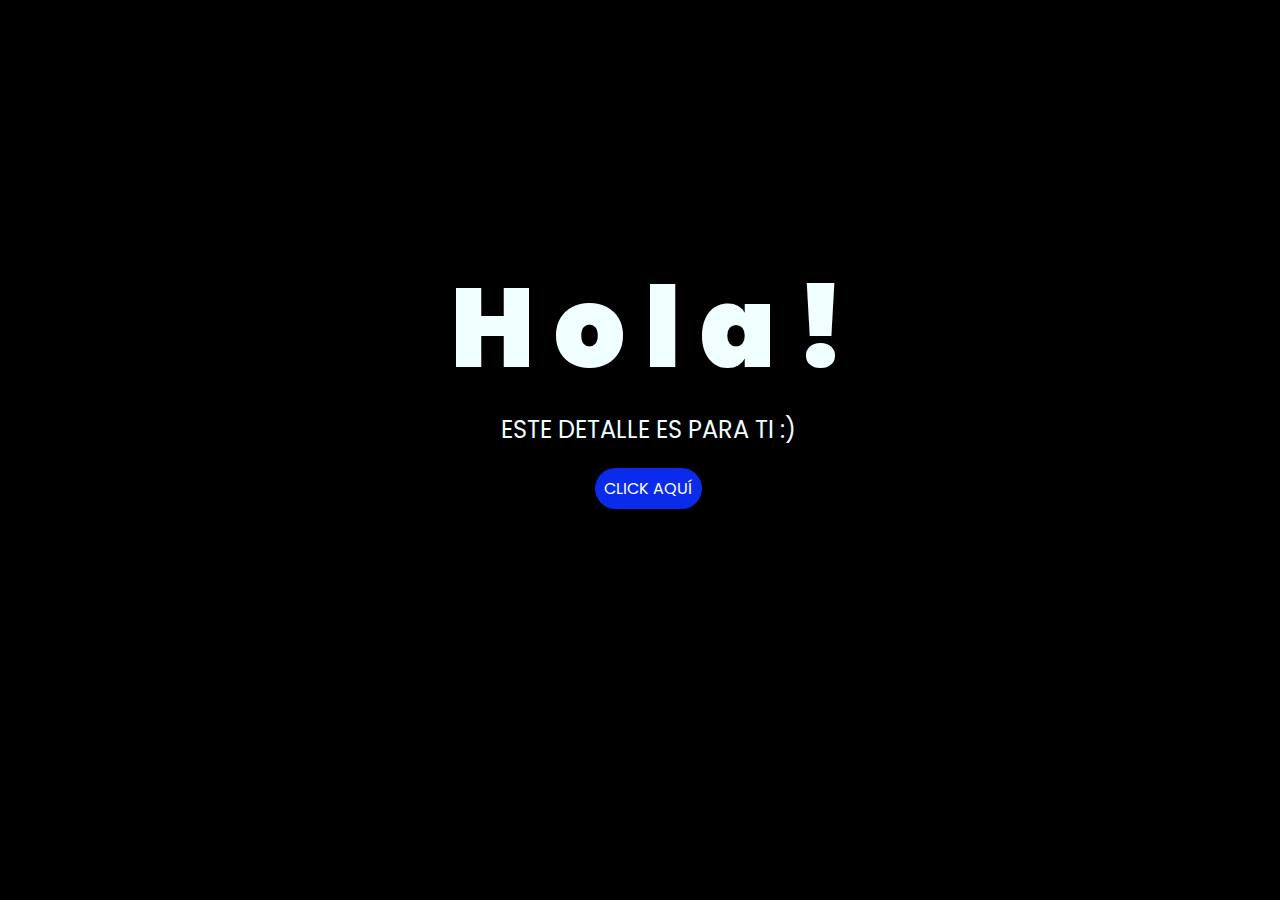
<file: index.html>
<!DOCTYPE html>
<html lang="es">

<head>
    <meta charset="UTF-8">
    <meta http-equiv="X-UA-Compatible" content="IE=edge">
    <meta name="viewport" content="width=device-width, initial-scale=1.0">
    <link rel="stylesheet" href="css/style.css">
    <link rel="icon" href="img/flowers.png" type="image/x-icon">
    <title>Flowers</title>
</head>

<body>
    <div class="greetings">
        <span>H</span>
        <span>o</span>
        <span>l</span>
        <span>a</span>
        <span>!</span>
    </div>
    <div class="description">
        <span>ESTE DETALLE ES PARA TI :)</span>
    </div>
    <div class="button">
        <button class="botones">
            <a href="flower.html" style="color: #fff;">CLICK AQUÍ</a>
        </button>
    </div>

</body>

</html>
</file>
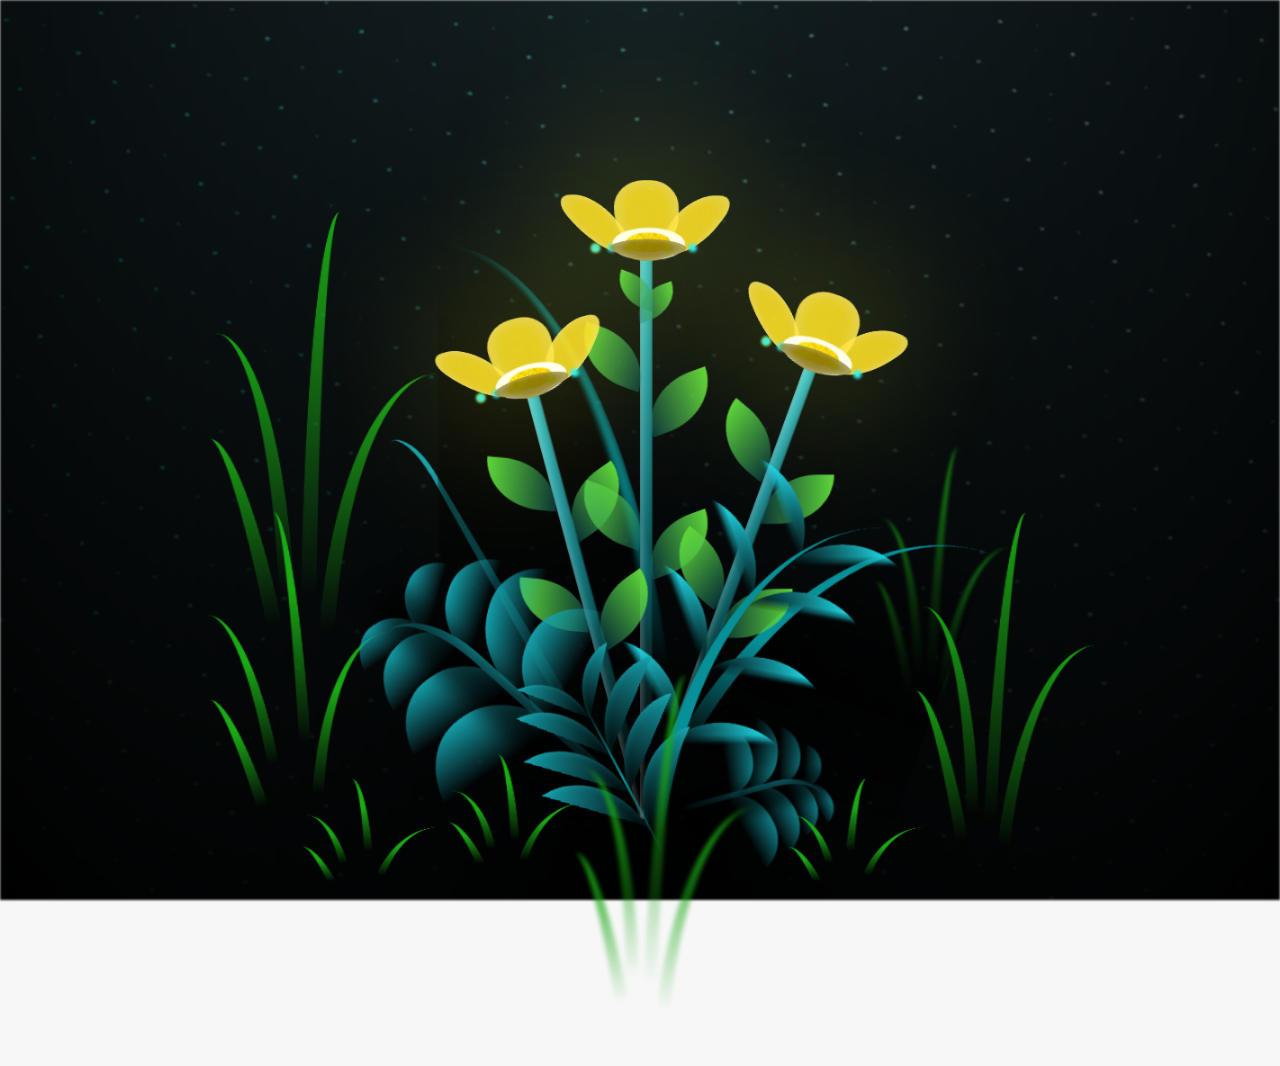
<file: flores-amarillas-tres-main/flower.html>
<!DOCTYPE html>
<html lang="es">
  <head>
    <meta charset="UTF-8" />
    <meta http-equiv="X-UA-Compatible" content="IE=edge" />
    <meta name="viewport" content="width=device-width, initial-scale=1.0" />
    <link rel="stylesheet" href="css/main.css" />
    <link rel="icon" href="img/flowers.png" type="image/x-icon" />
    <title>Flower</title>
  </head>
  <body class="container">
    <audio src="sound/ChristianBasso&HaienQiu-Flowers.mp3" autoplay></audio>
    <div id="lyrics">
     
    </div>
    <h1 class="titulo">Estas flores amarillas son un reflejo de la alegría que traes a mi vida. <br> <br>
      Gracias por iluminar mis días con tu presencia.</h1>
  
    <div class="night"></div>
    <div class="flowers">
      <div class="flower flower--1">
        <div class="flower__leafs flower__leafs--1">
          <div class="flower__leaf flower__leaf--1"></div>
          <div class="flower__leaf flower__leaf--2"></div>
          <div class="flower__leaf flower__leaf--3"></div>
          <div class="flower__leaf flower__leaf--4"></div>
          <div class="flower__white-circle"></div>

          <div class="flower__light flower__light--1"></div>
          <div class="flower__light flower__light--2"></div>
          <div class="flower__light flower__light--3"></div>
          <div class="flower__light flower__light--4"></div>
          <div class="flower__light flower__light--5"></div>
          <div class="flower__light flower__light--6"></div>
          <div class="flower__light flower__light--7"></div>
          <div class="flower__light flower__light--8"></div>
        </div>
        <div class="flower__line">
          <div class="flower__line__leaf flower__line__leaf--1"></div>
          <div class="flower__line__leaf flower__line__leaf--2"></div>
          <div class="flower__line__leaf flower__line__leaf--3"></div>
          <div class="flower__line__leaf flower__line__leaf--4"></div>
          <div class="flower__line__leaf flower__line__leaf--5"></div>
          <div class="flower__line__leaf flower__line__leaf--6"></div>
        </div>
      </div>

      <div class="flower flower--2">
        <div class="flower__leafs flower__leafs--2">
          <div class="flower__leaf flower__leaf--1"></div>
          <div class="flower__leaf flower__leaf--2"></div>
          <div class="flower__leaf flower__leaf--3"></div>
          <div class="flower__leaf flower__leaf--4"></div>
          <div class="flower__white-circle"></div>

          <div class="flower__light flower__light--1"></div>
          <div class="flower__light flower__light--2"></div>
          <div class="flower__light flower__light--3"></div>
          <div class="flower__light flower__light--4"></div>
          <div class="flower__light flower__light--5"></div>
          <div class="flower__light flower__light--6"></div>
          <div class="flower__light flower__light--7"></div>
          <div class="flower__light flower__light--8"></div>
        </div>
        <div class="flower__line">
          <div class="flower__line__leaf flower__line__leaf--1"></div>
          <div class="flower__line__leaf flower__line__leaf--2"></div>
          <div class="flower__line__leaf flower__line__leaf--3"></div>
          <div class="flower__line__leaf flower__line__leaf--4"></div>
        </div>
      </div>

      <div class="flower flower--3">
        <div class="flower__leafs flower__leafs--3">
          <div class="flower__leaf flower__leaf--1"></div>
          <div class="flower__leaf flower__leaf--2"></div>
          <div class="flower__leaf flower__leaf--3"></div>
          <div class="flower__leaf flower__leaf--4"></div>
          <div class="flower__white-circle"></div>

          <div class="flower__light flower__light--1"></div>
          <div class="flower__light flower__light--2"></div>
          <div class="flower__light flower__light--3"></div>
          <div class="flower__light flower__light--4"></div>
          <div class="flower__light flower__light--5"></div>
          <div class="flower__light flower__light--6"></div>
          <div class="flower__light flower__light--7"></div>
          <div class="flower__light flower__light--8"></div>
        </div>
        <div class="flower__line">
          <div class="flower__line__leaf flower__line__leaf--1"></div>
          <div class="flower__line__leaf flower__line__leaf--2"></div>
          <div class="flower__line__leaf flower__line__leaf--3"></div>
          <div class="flower__line__leaf flower__line__leaf--4"></div>
        </div>
      </div>

      <div class="grow-ans" style="--d: 1.2s">
        <div class="flower__g-long">
          <div class="flower__g-long__top"></div>
          <div class="flower__g-long__bottom"></div>
        </div>
      </div>

      <div class="growing-grass">
        <div class="flower__grass flower__grass--1">
          <div class="flower__grass--top"></div>
          <div class="flower__grass--bottom"></div>
          <div class="flower__grass__leaf flower__grass__leaf--1"></div>
          <div class="flower__grass__leaf flower__grass__leaf--2"></div>
          <div class="flower__grass__leaf flower__grass__leaf--3"></div>
          <div class="flower__grass__leaf flower__grass__leaf--4"></div>
          <div class="flower__grass__leaf flower__grass__leaf--5"></div>
          <div class="flower__grass__leaf flower__grass__leaf--6"></div>
          <div class="flower__grass__leaf flower__grass__leaf--7"></div>
          <div class="flower__grass__leaf flower__grass__leaf--8"></div>
          <div class="flower__grass__overlay"></div>
        </div>
      </div>

      <div class="growing-grass">
        <div class="flower__grass flower__grass--2">
          <div class="flower__grass--top"></div>
          <div class="flower__grass--bottom"></div>
          <div class="flower__grass__leaf flower__grass__leaf--1"></div>
          <div class="flower__grass__leaf flower__grass__leaf--2"></div>
          <div class="flower__grass__leaf flower__grass__leaf--3"></div>
          <div class="flower__grass__leaf flower__grass__leaf--4"></div>
          <div class="flower__grass__leaf flower__grass__leaf--5"></div>
          <div class="flower__grass__leaf flower__grass__leaf--6"></div>
          <div class="flower__grass__leaf flower__grass__leaf--7"></div>
          <div class="flower__grass__leaf flower__grass__leaf--8"></div>
          <div class="flower__grass__overlay"></div>
        </div>
      </div>

      <div class="grow-ans" style="--d: 2.4s">
        <div class="flower__g-right flower__g-right--1">
          <div class="leaf"></div>
        </div>
      </div>

      <div class="grow-ans" style="--d: 2.8s">
        <div class="flower__g-right flower__g-right--2">
          <div class="leaf"></div>
        </div>
      </div>

      <div class="grow-ans" style="--d: 2.8s">
        <div class="flower__g-front">
          <div
            class="flower__g-front__leaf-wrapper flower__g-front__leaf-wrapper--1"
          >
            <div class="flower__g-front__leaf"></div>
          </div>
          <div
            class="flower__g-front__leaf-wrapper flower__g-front__leaf-wrapper--2"
          >
            <div class="flower__g-front__leaf"></div>
          </div>
          <div
            class="flower__g-front__leaf-wrapper flower__g-front__leaf-wrapper--3"
          >
            <div class="flower__g-front__leaf"></div>
          </div>
          <div
            class="flower__g-front__leaf-wrapper flower__g-front__leaf-wrapper--4"
          >
            <div class="flower__g-front__leaf"></div>
          </div>
          <div
            class="flower__g-front__leaf-wrapper flower__g-front__leaf-wrapper--5"
          >
            <div class="flower__g-front__leaf"></div>
          </div>
          <div
            class="flower__g-front__leaf-wrapper flower__g-front__leaf-wrapper--6"
          >
            <div class="flower__g-front__leaf"></div>
          </div>
          <div
            class="flower__g-front__leaf-wrapper flower__g-front__leaf-wrapper--7"
          >
            <div class="flower__g-front__leaf"></div>
          </div>
          <div
            class="flower__g-front__leaf-wrapper flower__g-front__leaf-wrapper--8"
          >
            <div class="flower__g-front__leaf"></div>
          </div>
          <div class="flower__g-front__line"></div>
        </div>
      </div>

      <div class="grow-ans" style="--d: 3.2s">
        <div class="flower__g-fr">
          <div class="leaf"></div>
          <div class="flower__g-fr__leaf flower__g-fr__leaf--1"></div>
          <div class="flower__g-fr__leaf flower__g-fr__leaf--2"></div>
          <div class="flower__g-fr__leaf flower__g-fr__leaf--3"></div>
          <div class="flower__g-fr__leaf flower__g-fr__leaf--4"></div>
          <div class="flower__g-fr__leaf flower__g-fr__leaf--5"></div>
          <div class="flower__g-fr__leaf flower__g-fr__leaf--6"></div>
          <div class="flower__g-fr__leaf flower__g-fr__leaf--7"></div>
          <div class="flower__g-fr__leaf flower__g-fr__leaf--8"></div>
        </div>
      </div>

      <div class="long-g long-g--0">
        <div class="grow-ans" style="--d: 3s">
          <div class="leaf leaf--0"></div>
        </div>
        <div class="grow-ans" style="--d: 2.2s">
          <div class="leaf leaf--1"></div>
        </div>
        <div class="grow-ans" style="--d: 3.4s">
          <div class="leaf leaf--2"></div>
        </div>
        <div class="grow-ans" style="--d: 3.6s">
          <div class="leaf leaf--3"></div>
        </div>
      </div>

      <div class="long-g long-g--1">
        <div class="grow-ans" style="--d: 3.6s">
          <div class="leaf leaf--0"></div>
        </div>
        <div class="grow-ans" style="--d: 3.8s">
          <div class="leaf leaf--1"></div>
        </div>
        <div class="grow-ans" style="--d: 4s">
          <div class="leaf leaf--2"></div>
        </div>
        <div class="grow-ans" style="--d: 4.2s">
          <div class="leaf leaf--3"></div>
        </div>
      </div>

      <div class="long-g long-g--2">
        <div class="grow-ans" style="--d: 4s">
          <div class="leaf leaf--0"></div>
        </div>
        <div class="grow-ans" style="--d: 4.2s">
          <div class="leaf leaf--1"></div>
        </div>
        <div class="grow-ans" style="--d: 4.4s">
          <div class="leaf leaf--2"></div>
        </div>
        <div class="grow-ans" style="--d: 4.6s">
          <div class="leaf leaf--3"></div>
        </div>
      </div>

      <div class="long-g long-g--3">
        <div class="grow-ans" style="--d: 4s">
          <div class="leaf leaf--0"></div>
        </div>
        <div class="grow-ans" style="--d: 4.2s">
          <div class="leaf leaf--1"></div>
        </div>
        <div class="grow-ans" style="--d: 3s">
          <div class="leaf leaf--2"></div>
        </div>
        <div class="grow-ans" style="--d: 3.6s">
          <div class="leaf leaf--3"></div>
        </div>
      </div>

      <div class="long-g long-g--4">
        <div class="grow-ans" style="--d: 4s">
          <div class="leaf leaf--0"></div>
        </div>
        <div class="grow-ans" style="--d: 4.2s">
          <div class="leaf leaf--1"></div>
        </div>
        <div class="grow-ans" style="--d: 3s">
          <div class="leaf leaf--2"></div>
        </div>
        <div class="grow-ans" style="--d: 3.6s">
          <div class="leaf leaf--3"></div>
        </div>
      </div>

      <div class="long-g long-g--5">
        <div class="grow-ans" style="--d: 4s">
          <div class="leaf leaf--0"></div>
        </div>
        <div class="grow-ans" style="--d: 4.2s">
          <div class="leaf leaf--1"></div>
        </div>
        <div class="grow-ans" style="--d: 3s">
          <div class="leaf leaf--2"></div>
        </div>
        <div class="grow-ans" style="--d: 3.6s">
          <div class="leaf leaf--3"></div>
        </div>
      </div>

      <div class="long-g long-g--6">
        <div class="grow-ans" style="--d: 4.2s">
          <div class="leaf leaf--0"></div>
        </div>
        <div class="grow-ans" style="--d: 4.4s">
          <div class="leaf leaf--1"></div>
        </div>
        <div class="grow-ans" style="--d: 4.6s">
          <div class="leaf leaf--2"></div>
        </div>
        <div class="grow-ans" style="--d: 4.8s">
          <div class="leaf leaf--3"></div>
        </div>
      </div>

      <div class="long-g long-g--7">
        <div class="grow-ans" style="--d: 3s">
          <div class="leaf leaf--0"></div>
        </div>
        <div class="grow-ans" style="--d: 3.2s">
          <div class="leaf leaf--1"></div>
        </div>
        <div class="grow-ans" style="--d: 3.5s">
          <div class="leaf leaf--2"></div>
        </div>
        <div class="grow-ans" style="--d: 3.6s">
          <div class="leaf leaf--3"></div>
        </div>
      </div>
    </div>
    <script src="anim.js"></script>
    <script src="main.js"></script>
  </body>
</html>
</file>
<file: css/style.css>
@import url('https://fonts.googleapis.com/css2?family=Poppins:ital,wght@0,500;1,900&display=swap');
*{
    font-family: 'Poppins',cursive;
}
body{
    color: azure;
    width: 100%;
    height: 82vh;
    display: flex;
    flex-direction: column;
    align-items: center;
    justify-content: center;
    background-color: black;
    /* padding-top: -30; */
}

.botones{
    padding: 9px;
    border-radius: 80px;
    background-color: transparent;
    border: none;
}

.botones a{
    background-color: #0a2be9;
    padding: 9px;
    border-radius: 80px;
    -webkit-border-radius: 80px;
    -moz-border-radius: 80px;
    -ms-border-radius: 80px;
    -o-border-radius: 80px;

}

.botones a:focus{
    background-color: rgb(50, 194, 194);
}

.greetings{
    font-size: 7rem;
    font-weight: 900;
}
.greetings > span{
    animation: glow 2.5s ease-in-out infinite;
}
@keyframes glow{
    0%, 100%{
        color: #fff;
        text-shadow: 0 0 12px #39c6d6, 0 0 50px #39c6d6, 0 0 100px #39c6d6;
    }
    10%, 90%{
        color: #111;
        text-shadow: none;
    }
}
.greetings > span:nth-child(2){
    animation-delay: .2s ;
}
.greetings > span:nth-child(3){
    animation-delay: .4s ;
}
.greetings > span:nth-child(4){
    animation-delay: .6s;
}
.greetings > span:nth-child(5){
    animation-delay: .8s;
}
.greetings > span:nth-child(6){
    animation-delay: 1s;
}

.description{
    font-size: 1.5rem;
    margin-bottom: 20px;
}

.button a{
    text-decoration: none;
    font-size: 1rem;
    color: #111;
}

@media screen and (max-width:574px){
    .greetings{
        display: block;
        font-size: 4rem;
        font-weight: 800;
        text-align: center;
    }
    .description{
        font-size: 2rem;
    }
    
    .button a{
        font-size: 1rem;
    }
}
</file>
<file: flores-amarillas-tres-main/css/main.css>
*,
*::after,
*::before {
  padding: 0;
  margin: 0;
  box-sizing: border-box;
}

:root {
  --dark-color: #000;
}

body {
  display: flex;
  align-items: flex-end;
  justify-content: center;
  min-height: 100vh;
  background-color: var(--dark-color);
  overflow: hidden;
  perspective: 1000px;
}

#lyrics {
  font-size: 28px;
  font-family: "Franklin Gothic Medium", "Arial Narrow", Arial, sans-serif;
  color: white;
  position: absolute;
  margin-bottom: 20%;
  z-index: 1;
  font-weight: bold;
  letter-spacing: 4px;
}
@media only screen and (max-width: 600px) {
  /* Estilos específicos para dispositivos con un ancho máximo de 600px */
  #lyrics {
      font-size: 14px; /* Reduce el tamaño del texto para dispositivos más pequeños */
      margin-bottom: 530px;
      letter-spacing: 3px;
  }

}
.titulo {
  margin-bottom: 180px;
  font-family: "Arial Narrow", Arial, sans-serif;
  color: yellow;
  position: absolute;
  font-weight: bold;
  letter-spacing: 10px;
  opacity: 0;
  animation: fadeIn 3s ease-in-out forwards;
  text-align: center;
}
@keyframes fadeIn {
  from {
    opacity: 0;
  }
  to {
    opacity: 1;
  }
}

.night {
  z-index: -1;
  position: absolute;
  left: 50%;
  top: 0;
  transform: translateX(-50%);
  width: 100%;
  height: 100%;
  filter: blur(0.1vmin);
  background-image: radial-gradient(
      ellipse at top,
      transparent 0%,
      var(--dark-color)
    ),
    radial-gradient(
      ellipse at bottom,
      var(--dark-color),
      rgba(145, 233, 255, 0.2)
    ),
    repeating-linear-gradient(
      220deg,
      rgb(0, 0, 0) 0px,
      rgb(0, 0, 0) 19px,
      transparent 19px,
      transparent 22px
    ),
    repeating-linear-gradient(
      189deg,
      rgb(0, 0, 0) 0px,
      rgb(0, 0, 0) 19px,
      transparent 19px,
      transparent 22px
    ),
    repeating-linear-gradient(
      148deg,
      rgb(0, 0, 0) 0px,
      rgb(0, 0, 0) 19px,
      transparent 19px,
      transparent 22px
    ),
    linear-gradient(90deg, rgb(0, 255, 250), rgb(240, 240, 240));
}

.flowers {
  position: relative;
  transform: scale(0.9);
  /*margin-bottom: 100px;
  */
}

@media only screen and (max-width: 600px) {
  /* Estilos específicos para dispositivos con un ancho máximo de 600px */
.flowers {
      font-size: 14px;
      margin-bottom: 35%;
      letter-spacing: 3px;
      transform: scale(1.0);
}

}

.flower {
  position: absolute;
  bottom: 10vmin;
  transform-origin: bottom center;
  z-index: 10;
  --fl-speed: 0.8s;
}
.flower--1 {
  -webkit-animation: moving-flower-1 4s linear infinite;
  animation: moving-flower-1 4s linear infinite;
}
.flower--1 .flower__line {
  height: 70vmin;
  -webkit-animation-delay: 0.3s;
  animation-delay: 0.3s;
}
.flower--1 .flower__line__leaf--1 {
  -webkit-animation: blooming-leaf-right var(--fl-speed) 1.6s backwards;
  animation: blooming-leaf-right var(--fl-speed) 1.6s backwards;
}
.flower--1 .flower__line__leaf--2 {
  -webkit-animation: blooming-leaf-right var(--fl-speed) 1.4s backwards;
  animation: blooming-leaf-right var(--fl-speed) 1.4s backwards;
}
.flower--1 .flower__line__leaf--3 {
  -webkit-animation: blooming-leaf-left var(--fl-speed) 1.2s backwards;
  animation: blooming-leaf-left var(--fl-speed) 1.2s backwards;
}
.flower--1 .flower__line__leaf--4 {
  -webkit-animation: blooming-leaf-left var(--fl-speed) 1s backwards;
  animation: blooming-leaf-left var(--fl-speed) 1s backwards;
}
.flower--1 .flower__line__leaf--5 {
  -webkit-animation: blooming-leaf-right var(--fl-speed) 1.8s backwards;
  animation: blooming-leaf-right var(--fl-speed) 1.8s backwards;
}
.flower--1 .flower__line__leaf--6 {
  -webkit-animation: blooming-leaf-left var(--fl-speed) 2s backwards;
  animation: blooming-leaf-left var(--fl-speed) 2s backwards;
}
.flower--2 {
  left: 50%;
  transform: rotate(20deg);
  -webkit-animation: moving-flower-2 4s linear infinite;
  animation: moving-flower-2 4s linear infinite;
}
.flower--2 .flower__line {
  height: 60vmin;
  -webkit-animation-delay: 0.6s;
  animation-delay: 0.6s;
}
.flower--2 .flower__line__leaf--1 {
  -webkit-animation: blooming-leaf-right var(--fl-speed) 1.9s backwards;
  animation: blooming-leaf-right var(--fl-speed) 1.9s backwards;
}
.flower--2 .flower__line__leaf--2 {
  -webkit-animation: blooming-leaf-right var(--fl-speed) 1.7s backwards;
  animation: blooming-leaf-right var(--fl-speed) 1.7s backwards;
}
.flower--2 .flower__line__leaf--3 {
  -webkit-animation: blooming-leaf-left var(--fl-speed) 1.5s backwards;
  animation: blooming-leaf-left var(--fl-speed) 1.5s backwards;
}
.flower--2 .flower__line__leaf--4 {
  -webkit-animation: blooming-leaf-left var(--fl-speed) 1.3s backwards;
  animation: blooming-leaf-left var(--fl-speed) 1.3s backwards;
}
.flower--3 {
  left: 50%;
  transform: rotate(-15deg);
  -webkit-animation: moving-flower-3 4s linear infinite;
  animation: moving-flower-3 4s linear infinite;
}
.flower--3 .flower__line {
  -webkit-animation-delay: 0.9s;
  animation-delay: 0.9s;
}
.flower--3 .flower__line__leaf--1 {
  -webkit-animation: blooming-leaf-right var(--fl-speed) 2.5s backwards;
  animation: blooming-leaf-right var(--fl-speed) 2.5s backwards;
}
.flower--3 .flower__line__leaf--2 {
  -webkit-animation: blooming-leaf-right var(--fl-speed) 2.3s backwards;
  animation: blooming-leaf-right var(--fl-speed) 2.3s backwards;
}
.flower--3 .flower__line__leaf--3 {
  -webkit-animation: blooming-leaf-left var(--fl-speed) 2.1s backwards;
  animation: blooming-leaf-left var(--fl-speed) 2.1s backwards;
}
.flower--3 .flower__line__leaf--4 {
  -webkit-animation: blooming-leaf-left var(--fl-speed) 1.9s backwards;
  animation: blooming-leaf-left var(--fl-speed) 1.9s backwards;
}
.flower__leafs {
  position: relative;
  -webkit-animation: blooming-flower 2s backwards;
  animation: blooming-flower 2s backwards;
}
.flower__leafs--1 {
  -webkit-animation-delay: 1.1s;
  animation-delay: 1.1s;
}
.flower__leafs--2 {
  -webkit-animation-delay: 1.4s;
  animation-delay: 1.4s;
}
.flower__leafs--3 {
  -webkit-animation-delay: 1.7s;
  animation-delay: 1.7s;
}
.flower__leafs::after {
  content: "";
  position: absolute;
  left: 0;
  top: 0;
  transform: translate(-50%, -100%);
  width: 8vmin;
  height: 8vmin;
  background-color: #f9fd25;
  /* background-color: #fd2525; */
  filter: blur(10vmin);
}
.flower__leaf {
  position: absolute;
  bottom: 0;
  left: 50%;
  width: 8vmin;
  height: 11vmin;
  border-radius: 51% 49% 47% 53%/44% 45% 55% 69%;
  background-color: #253bfd;
  background-color: #fddd25;
  transform-origin: bottom center;
  opacity: 0.9;
  box-shadow: inset 0 0 2vmin rgba(255, 255, 255, 0.5);
}
.flower__leaf--1 {
  transform: translate(-10%, 1%) rotateY(40deg) rotateX(-50deg);
}
.flower__leaf--2 {
  transform: translate(-50%, -4%) rotateX(40deg);
}
.flower__leaf--3 {
  transform: translate(-90%, 0%) rotateY(45deg) rotateX(50deg);
}
.flower__leaf--4 {
  width: 8vmin;
  height: 8vmin;
  transform-origin: bottom left;
  border-radius: 4vmin 10vmin 4vmin 4vmin;
  transform: translate(0%, 18%) rotateX(70deg) rotate(-43deg);
  background-color: #7c6901;
  z-index: 1;
  opacity: 0.8;
}
.flower__white-circle {
  position: absolute;
  left: -3.5vmin;
  top: -3vmin;
  width: 9vmin;
  height: 4vmin;
  border-radius: 50%;
  background-color: #fff;
}
.flower__white-circle::after {
  content: "";
  position: absolute;
  left: 50%;
  top: 45%;
  transform: translate(-50%, -50%);
  width: 60%;
  height: 60%;
  border-radius: inherit;
  background-image: repeating-linear-gradient(
      135deg,
      rgba(0, 0, 0, 0.03) 0px,
      rgba(0, 0, 0, 0.03) 1px,
      transparent 1px,
      transparent 12px
    ),
    repeating-linear-gradient(
      45deg,
      rgba(0, 0, 0, 0.03) 0px,
      rgba(0, 0, 0, 0.03) 1px,
      transparent 1px,
      transparent 12px
    ),
    repeating-linear-gradient(
      67.5deg,
      rgba(0, 0, 0, 0.03) 0px,
      rgba(0, 0, 0, 0.03) 1px,
      transparent 1px,
      transparent 12px
    ),
    repeating-linear-gradient(
      135deg,
      rgba(0, 0, 0, 0.03) 0px,
      rgba(0, 0, 0, 0.03) 1px,
      transparent 1px,
      transparent 12px
    ),
    repeating-linear-gradient(
      45deg,
      rgba(0, 0, 0, 0.03) 0px,
      rgba(0, 0, 0, 0.03) 1px,
      transparent 1px,
      transparent 12px
    ),
    repeating-linear-gradient(
      112.5deg,
      rgba(0, 0, 0, 0.03) 0px,
      rgba(0, 0, 0, 0.03) 1px,
      transparent 1px,
      transparent 12px
    ),
    repeating-linear-gradient(
      112.5deg,
      rgba(0, 0, 0, 0.03) 0px,
      rgba(0, 0, 0, 0.03) 1px,
      transparent 1px,
      transparent 12px
    ),
    repeating-linear-gradient(
      45deg,
      rgba(0, 0, 0, 0.03) 0px,
      rgba(0, 0, 0, 0.03) 1px,
      transparent 1px,
      transparent 12px
    ),
    repeating-linear-gradient(
      22.5deg,
      rgba(0, 0, 0, 0.03) 0px,
      rgba(0, 0, 0, 0.03) 1px,
      transparent 1px,
      transparent 12px
    ),
    repeating-linear-gradient(
      45deg,
      rgba(0, 0, 0, 0.03) 0px,
      rgba(0, 0, 0, 0.03) 1px,
      transparent 1px,
      transparent 12px
    ),
    repeating-linear-gradient(
      22.5deg,
      rgba(0, 0, 0, 0.03) 0px,
      rgba(0, 0, 0, 0.03) 1px,
      transparent 1px,
      transparent 12px
    ),
    repeating-linear-gradient(
      135deg,
      rgba(0, 0, 0, 0.03) 0px,
      rgba(0, 0, 0, 0.03) 1px,
      transparent 1px,
      transparent 12px
    ),
    repeating-linear-gradient(
      157.5deg,
      rgba(0, 0, 0, 0.03) 0px,
      rgba(0, 0, 0, 0.03) 1px,
      transparent 1px,
      transparent 12px
    ),
    repeating-linear-gradient(
      67.5deg,
      rgba(0, 0, 0, 0.03) 0px,
      rgba(0, 0, 0, 0.03) 1px,
      transparent 1px,
      transparent 12px
    ),
    repeating-linear-gradient(
      67.5deg,
      rgba(0, 0, 0, 0.03) 0px,
      rgba(0, 0, 0, 0.03) 1px,
      transparent 1px,
      transparent 12px
    ),
    linear-gradient(90deg, rgb(255, 235, 18), rgb(255, 206, 0));
}
.flower__line {
  height: 55vmin;
  width: 1.5vmin;
  background-image: linear-gradient(
      to left,
      rgba(0, 0, 0, 0.2),
      transparent,
      rgba(255, 255, 255, 0.2)
    ),
    linear-gradient(to top, transparent 10%, #14757a, #39c6d6);
  box-shadow: inset 0 0 2px rgba(0, 0, 0, 0.5);
  -webkit-animation: grow-flower-tree 4s backwards;
  animation: grow-flower-tree 4s backwards;
}
.flower__line__leaf {
  --w: 7vmin;
  --h: calc(var(--w) + 2vmin);
  position: absolute;
  top: 20%;
  left: 90%;
  width: var(--w);
  height: var(--h);
  border-top-right-radius: var(--h);
  border-bottom-left-radius: var(--h);
  background-image: linear-gradient(to top, rgba(20, 117, 122, 0.4), #5ed639);
}
.flower__line__leaf--1 {
  transform: rotate(70deg) rotateY(30deg);
}
.flower__line__leaf--2 {
  top: 45%;
  transform: rotate(70deg) rotateY(30deg);
}
.flower__line__leaf--3,
.flower__line__leaf--4,
.flower__line__leaf--6 {
  border-top-right-radius: 0;
  border-bottom-left-radius: 0;
  border-top-left-radius: var(--h);
  border-bottom-right-radius: var(--h);
  left: -460%;
  top: 12%;
  transform: rotate(-70deg) rotateY(30deg);
}
.flower__line__leaf--4 {
  top: 40%;
}
.flower__line__leaf--5 {
  top: 0;
  transform-origin: left;
  transform: rotate(70deg) rotateY(30deg) scale(0.6);
}
.flower__line__leaf--6 {
  top: -2%;
  left: -450%;
  transform-origin: right;
  transform: rotate(-70deg) rotateY(30deg) scale(0.6);
}
.flower__light {
  position: absolute;
  bottom: 0vmin;
  width: 1vmin;
  height: 1vmin;
  background-color: rgb(255, 251, 0);
  border-radius: 50%;
  filter: blur(0.2vmin);
  -webkit-animation: light-ans 4s linear infinite backwards;
  animation: light-ans 4s linear infinite backwards;
}
.flower__light:nth-child(odd) {
  background-color: #23f0ff;
}
.flower__light--1 {
  left: -2vmin;
  -webkit-animation-delay: 1s;
  animation-delay: 1s;
}
.flower__light--2 {
  left: 3vmin;
  -webkit-animation-delay: 0.5s;
  animation-delay: 0.5s;
}
.flower__light--3 {
  left: -6vmin;
  -webkit-animation-delay: 0.3s;
  animation-delay: 0.3s;
}
.flower__light--4 {
  left: 6vmin;
  -webkit-animation-delay: 0.9s;
  animation-delay: 0.9s;
}
.flower__light--5 {
  left: -1vmin;
  -webkit-animation-delay: 1.5s;
  animation-delay: 1.5s;
}
.flower__light--6 {
  left: -4vmin;
  -webkit-animation-delay: 3s;
  animation-delay: 3s;
}
.flower__light--7 {
  left: 3vmin;
  -webkit-animation-delay: 2s;
  animation-delay: 2s;
}
.flower__light--8 {
  left: -6vmin;
  -webkit-animation-delay: 3.5s;
  animation-delay: 3.5s;
}
.flower__grass {
  --c: #159faa;
  --line-w: 1.5vmin;
  position: absolute;
  bottom: 12vmin;
  left: -7vmin;
  display: flex;
  flex-direction: column;
  align-items: flex-end;
  z-index: 20;
  transform-origin: bottom center;
  transform: rotate(-48deg) rotateY(40deg);
}
.flower__grass--1 {
  -webkit-animation: moving-grass 2s linear infinite;
  animation: moving-grass 2s linear infinite;
}
.flower__grass--2 {
  left: 2vmin;
  bottom: 10vmin;
  transform: scale(0.5) rotate(75deg) rotateX(10deg) rotateY(-200deg);
  opacity: 0.8;
  z-index: 0;
  -webkit-animation: moving-grass--2 1.5s linear infinite;
  animation: moving-grass--2 1.5s linear infinite;
}
.flower__grass--top {
  width: 7vmin;
  height: 10vmin;
  border-top-right-radius: 100%;
  border-right: var(--line-w) solid var(--c);
  transform-origin: bottom center;
  transform: rotate(-2deg);
}
.flower__grass--bottom {
  margin-top: -2px;
  width: var(--line-w);
  height: 25vmin;
  background-image: linear-gradient(to top, transparent, var(--c));
}
.flower__grass__leaf {
  --size: 10vmin;
  position: absolute;
  width: calc(var(--size) * 2.1);
  height: var(--size);
  border-top-left-radius: var(--size);
  border-top-right-radius: var(--size);
  background-image: linear-gradient(
    to top,
    transparent,
    transparent 30%,
    var(--c)
  );
  z-index: 100;
}
.flower__grass__leaf--1 {
  top: -6%;
  left: 30%;
  --size: 6vmin;
  transform: rotate(-20deg);
  -webkit-animation: growing-grass-ans--1 2s 2.6s backwards;
  animation: growing-grass-ans--1 2s 2.6s backwards;
}
@-webkit-keyframes growing-grass-ans--1 {
  0% {
    transform-origin: bottom left;
    transform: rotate(-20deg) scale(0);
  }
}
@keyframes growing-grass-ans--1 {
  0% {
    transform-origin: bottom left;
    transform: rotate(-20deg) scale(0);
  }
}
.flower__grass__leaf--2 {
  top: -5%;
  left: -110%;
  --size: 6vmin;
  transform: rotate(10deg);
  -webkit-animation: growing-grass-ans--2 2s 2.4s linear backwards;
  animation: growing-grass-ans--2 2s 2.4s linear backwards;
}
@-webkit-keyframes growing-grass-ans--2 {
  0% {
    transform-origin: bottom right;
    transform: rotate(10deg) scale(0);
  }
}
@keyframes growing-grass-ans--2 {
  0% {
    transform-origin: bottom right;
    transform: rotate(10deg) scale(0);
  }
}
.flower__grass__leaf--3 {
  top: 5%;
  left: 60%;
  --size: 8vmin;
  transform: rotate(-18deg) rotateX(-20deg);
  -webkit-animation: growing-grass-ans--3 2s 2.2s linear backwards;
  animation: growing-grass-ans--3 2s 2.2s linear backwards;
}
@-webkit-keyframes growing-grass-ans--3 {
  0% {
    transform-origin: bottom left;
    transform: rotate(-18deg) rotateX(-20deg) scale(0);
  }
}
@keyframes growing-grass-ans--3 {
  0% {
    transform-origin: bottom left;
    transform: rotate(-18deg) rotateX(-20deg) scale(0);
  }
}
.flower__grass__leaf--4 {
  top: 6%;
  left: -135%;
  --size: 8vmin;
  transform: rotate(2deg);
  -webkit-animation: growing-grass-ans--4 2s 2s linear backwards;
  animation: growing-grass-ans--4 2s 2s linear backwards;
}
@-webkit-keyframes growing-grass-ans--4 {
  0% {
    transform-origin: bottom right;
    transform: rotate(2deg) scale(0);
  }
}
@keyframes growing-grass-ans--4 {
  0% {
    transform-origin: bottom right;
    transform: rotate(2deg) scale(0);
  }
}
.flower__grass__leaf--5 {
  top: 20%;
  left: 60%;
  --size: 10vmin;
  transform: rotate(-24deg) rotateX(-20deg);
  -webkit-animation: growing-grass-ans--5 2s 1.8s linear backwards;
  animation: growing-grass-ans--5 2s 1.8s linear backwards;
}
@-webkit-keyframes growing-grass-ans--5 {
  0% {
    transform-origin: bottom left;
    transform: rotate(-24deg) rotateX(-20deg) scale(0);
  }
}
@keyframes growing-grass-ans--5 {
  0% {
    transform-origin: bottom left;
    transform: rotate(-24deg) rotateX(-20deg) scale(0);
  }
}
.flower__grass__leaf--6 {
  top: 22%;
  left: -180%;
  --size: 10vmin;
  transform: rotate(10deg);
  -webkit-animation: growing-grass-ans--6 2s 1.6s linear backwards;
  animation: growing-grass-ans--6 2s 1.6s linear backwards;
}
@-webkit-keyframes growing-grass-ans--6 {
  0% {
    transform-origin: bottom right;
    transform: rotate(10deg) scale(0);
  }
}
@keyframes growing-grass-ans--6 {
  0% {
    transform-origin: bottom right;
    transform: rotate(10deg) scale(0);
  }
}
.flower__grass__leaf--7 {
  top: 39%;
  left: 70%;
  --size: 10vmin;
  transform: rotate(-10deg);
  -webkit-animation: growing-grass-ans--7 2s 1.4s linear backwards;
  animation: growing-grass-ans--7 2s 1.4s linear backwards;
}
@-webkit-keyframes growing-grass-ans--7 {
  0% {
    transform-origin: bottom left;
    transform: rotate(-10deg) scale(0);
  }
}
@keyframes growing-grass-ans--7 {
  0% {
    transform-origin: bottom left;
    transform: rotate(-10deg) scale(0);
  }
}
.flower__grass__leaf--8 {
  top: 40%;
  left: -215%;
  --size: 11vmin;
  transform: rotate(10deg);
  -webkit-animation: growing-grass-ans--8 2s 1.2s linear backwards;
  animation: growing-grass-ans--8 2s 1.2s linear backwards;
}
@-webkit-keyframes growing-grass-ans--8 {
  0% {
    transform-origin: bottom right;
    transform: rotate(10deg) scale(0);
  }
}
@keyframes growing-grass-ans--8 {
  0% {
    transform-origin: bottom right;
    transform: rotate(10deg) scale(0);
  }
}
.flower__grass__overlay {
  position: absolute;
  top: -10%;
  right: 0%;
  width: 100%;
  height: 100%;
  background-color: rgba(0, 0, 0, 0.6);
  filter: blur(1.5vmin);
  z-index: 100;
}
.flower__g-long {
  --w: 2vmin;
  --h: 6vmin;
  --c: #159faa;
  position: absolute;
  bottom: 10vmin;
  left: -3vmin;
  transform-origin: bottom center;
  transform: rotate(-30deg) rotateY(-20deg);
  display: flex;
  flex-direction: column;
  align-items: flex-end;
  -webkit-animation: flower-g-long-ans 3s linear infinite;
  animation: flower-g-long-ans 3s linear infinite;
}
@-webkit-keyframes flower-g-long-ans {
  0%,
  100% {
    transform: rotate(-30deg) rotateY(-20deg);
  }
  50% {
    transform: rotate(-32deg) rotateY(-20deg);
  }
}
@keyframes flower-g-long-ans {
  0%,
  100% {
    transform: rotate(-30deg) rotateY(-20deg);
  }
  50% {
    transform: rotate(-32deg) rotateY(-20deg);
  }
}
.flower__g-long__top {
  top: calc(var(--h) * -1);
  width: calc(var(--w) + 1vmin);
  height: var(--h);
  border-top-right-radius: 100%;
  border-right: 0.7vmin solid var(--c);
  transform: translate(-0.7vmin, 1vmin);
}
.flower__g-long__bottom {
  width: var(--w);
  height: 50vmin;
  transform-origin: bottom center;
  background-image: linear-gradient(to top, transparent 30%, var(--c));
  box-shadow: inset 0 0 2px rgba(0, 0, 0, 0.5);
  -webkit-clip-path: polygon(35% 0, 65% 1%, 100% 100%, 0% 100%);
  clip-path: polygon(35% 0, 65% 1%, 100% 100%, 0% 100%);
}
.flower__g-right {
  position: absolute;
  bottom: 6vmin;
  left: -2vmin;
  transform-origin: bottom left;
  transform: rotate(20deg);
}
.flower__g-right .leaf {
  width: 30vmin;
  height: 50vmin;
  border-top-left-radius: 100%;
  border-left: 2vmin solid #079097;
  background-image: linear-gradient(
    to bottom,
    transparent,
    var(--dark-color) 60%
  );
  -webkit-mask-image: linear-gradient(to top, transparent 30%, #079097 60%);
}
.flower__g-right--1 {
  -webkit-animation: flower-g-right-ans 2.5s linear infinite;
  animation: flower-g-right-ans 2.5s linear infinite;
}
.flower__g-right--2 {
  left: 5vmin;
  transform: rotateY(-180deg);
  -webkit-animation: flower-g-right-ans--2 3s linear infinite;
  animation: flower-g-right-ans--2 3s linear infinite;
}
.flower__g-right--2 .leaf {
  height: 75vmin;
  filter: blur(0.3vmin);
  opacity: 0.8;
}
@-webkit-keyframes flower-g-right-ans {
  0%,
  100% {
    transform: rotate(20deg);
  }
  50% {
    transform: rotate(24deg) rotateX(-20deg);
  }
}
@keyframes flower-g-right-ans {
  0%,
  100% {
    transform: rotate(20deg);
  }
  50% {
    transform: rotate(24deg) rotateX(-20deg);
  }
}
@-webkit-keyframes flower-g-right-ans--2 {
  0%,
  100% {
    transform: rotateY(-180deg) rotate(0deg) rotateX(-20deg);
  }
  50% {
    transform: rotateY(-180deg) rotate(6deg) rotateX(-20deg);
  }
}
@keyframes flower-g-right-ans--2 {
  0%,
  100% {
    transform: rotateY(-180deg) rotate(0deg) rotateX(-20deg);
  }
  50% {
    transform: rotateY(-180deg) rotate(6deg) rotateX(-20deg);
  }
}
.flower__g-front {
  position: absolute;
  bottom: 6vmin;
  left: 2.5vmin;
  z-index: 100;
  transform-origin: bottom center;
  transform: rotate(-28deg) rotateY(30deg) scale(1.04);
  -webkit-animation: flower__g-front-ans 2s linear infinite;
  animation: flower__g-front-ans 2s linear infinite;
}
@-webkit-keyframes flower__g-front-ans {
  0%,
  100% {
    transform: rotate(-28deg) rotateY(30deg) scale(1.04);
  }
  50% {
    transform: rotate(-35deg) rotateY(40deg) scale(1.04);
  }
}
@keyframes flower__g-front-ans {
  0%,
  100% {
    transform: rotate(-28deg) rotateY(30deg) scale(1.04);
  }
  50% {
    transform: rotate(-35deg) rotateY(40deg) scale(1.04);
  }
}
.flower__g-front__line {
  width: 0.3vmin;
  height: 20vmin;
  background-image: linear-gradient(
    to top,
    transparent,
    #079097,
    transparent 100%
  );
  position: relative;
}
.flower__g-front__leaf-wrapper {
  position: absolute;
  top: 0;
  left: 0;
  transform-origin: bottom left;
  transform: rotate(10deg);
}
.flower__g-front__leaf-wrapper:nth-child(even) {
  left: 0vmin;
  transform: rotateY(-180deg) rotate(5deg);
  -webkit-animation: flower__g-front__leaf-left-ans 1s ease-in backwards;
  animation: flower__g-front__leaf-left-ans 1s ease-in backwards;
}
.flower__g-front__leaf-wrapper:nth-child(odd) {
  -webkit-animation: flower__g-front__leaf-ans 1s ease-in backwards;
  animation: flower__g-front__leaf-ans 1s ease-in backwards;
}
.flower__g-front__leaf-wrapper--1 {
  top: -8vmin;
  transform: scale(0.7);
  -webkit-animation: flower__g-front__leaf-ans 1s 5.5s ease-in backwards !important;
  animation: flower__g-front__leaf-ans 1s 5.5s ease-in backwards !important;
}
.flower__g-front__leaf-wrapper--2 {
  top: -8vmin;
  transform: rotateY(-180deg) scale(0.7) !important;
  -webkit-animation: flower__g-front__leaf-left-ans-2 1s 4.6s ease-in backwards !important;
  animation: flower__g-front__leaf-left-ans-2 1s 4.6s ease-in backwards !important;
}
.flower__g-front__leaf-wrapper--3 {
  top: -3vmin;
  -webkit-animation: flower__g-front__leaf-ans 1s 4.6s ease-in backwards;
  animation: flower__g-front__leaf-ans 1s 4.6s ease-in backwards;
}
.flower__g-front__leaf-wrapper--4 {
  top: -3vmin;
  transform: rotateY(-180deg) scale(0.9) !important;
  -webkit-animation: flower__g-front__leaf-left-ans-2 1s 4.6s ease-in backwards !important;
  animation: flower__g-front__leaf-left-ans-2 1s 4.6s ease-in backwards !important;
}
@-webkit-keyframes flower__g-front__leaf-left-ans-2 {
  0% {
    transform: rotateY(-180deg) scale(0);
  }
}
@keyframes flower__g-front__leaf-left-ans-2 {
  0% {
    transform: rotateY(-180deg) scale(0);
  }
}
.flower__g-front__leaf-wrapper--5,
.flower__g-front__leaf-wrapper--6 {
  top: 2vmin;
}
.flower__g-front__leaf-wrapper--7,
.flower__g-front__leaf-wrapper--8 {
  top: 6.5vmin;
}
.flower__g-front__leaf-wrapper--2 {
  -webkit-animation-delay: 5.2s !important;
  animation-delay: 5.2s !important;
}
.flower__g-front__leaf-wrapper--3 {
  -webkit-animation-delay: 4.9s !important;
  animation-delay: 4.9s !important;
}
.flower__g-front__leaf-wrapper--5 {
  -webkit-animation-delay: 4.3s !important;
  animation-delay: 4.3s !important;
}
.flower__g-front__leaf-wrapper--6 {
  -webkit-animation-delay: 4.1s !important;
  animation-delay: 4.1s !important;
}
.flower__g-front__leaf-wrapper--7 {
  -webkit-animation-delay: 3.8s !important;
  animation-delay: 3.8s !important;
}
.flower__g-front__leaf-wrapper--8 {
  -webkit-animation-delay: 3.5s !important;
  animation-delay: 3.5s !important;
}
@-webkit-keyframes flower__g-front__leaf-ans {
  0% {
    transform: rotate(10deg) scale(0);
  }
}
@keyframes flower__g-front__leaf-ans {
  0% {
    transform: rotate(10deg) scale(0);
  }
}
@-webkit-keyframes flower__g-front__leaf-left-ans {
  0% {
    transform: rotateY(-180deg) rotate(5deg) scale(0);
  }
}
@keyframes flower__g-front__leaf-left-ans {
  0% {
    transform: rotateY(-180deg) rotate(5deg) scale(0);
  }
}
.flower__g-front__leaf {
  width: 10vmin;
  height: 10vmin;
  border-radius: 100% 0% 0% 100%/100% 100% 0% 0%;
  box-shadow: inset 0 2px 1vmin hsla(184deg, 97%, 58%, 0.2);
  background-image: linear-gradient(
      to bottom left,
      transparent,
      var(--dark-color)
    ),
    linear-gradient(to bottom right, #159faa 50%, transparent 50%, transparent);
  -webkit-mask-image: linear-gradient(
    to bottom right,
    #159faa 50%,
    transparent 50%,
    transparent
  );
  mask-image: linear-gradient(
    to bottom right,
    #159faa 50%,
    transparent 50%,
    transparent
  );
}
.flower__g-fr {
  position: absolute;
  bottom: -4vmin;
  left: vmin;
  transform-origin: bottom left;
  z-index: 10;
  -webkit-animation: flower__g-fr-ans 2s linear infinite;
  animation: flower__g-fr-ans 2s linear infinite;
}
@-webkit-keyframes flower__g-fr-ans {
  0%,
  100% {
    transform: rotate(2deg);
  }
  50% {
    transform: rotate(4deg);
  }
}
@keyframes flower__g-fr-ans {
  0%,
  100% {
    transform: rotate(2deg);
  }
  50% {
    transform: rotate(4deg);
  }
}
.flower__g-fr .leaf {
  width: 30vmin;
  height: 50vmin;
  border-top-left-radius: 100%;
  border-left: 2vmin solid #079097;
  -webkit-mask-image: linear-gradient(to top, transparent 25%, #079097 50%);
  position: relative;
  z-index: 1;
}
.flower__g-fr__leaf {
  position: absolute;
  top: 0;
  left: 0;
  width: 10vmin;
  height: 10vmin;
  border-radius: 100% 0% 0% 100%/100% 100% 0% 0%;
  box-shadow: inset 0 2px 1vmin hsla(184deg, 97%, 58%, 0.2);
  background-image: linear-gradient(
      to bottom left,
      transparent,
      var(--dark-color) 98%
    ),
    linear-gradient(to bottom right, #23f0ff 45%, transparent 50%, transparent);
  -webkit-mask-image: linear-gradient(
    135deg,
    #159faa 40%,
    transparent 50%,
    transparent
  );
}
.flower__g-fr__leaf--1 {
  left: 20vmin;
  transform: rotate(45deg);
  -webkit-animation: flower__g-fr-leaft-ans-1 0.5s 5.2s linear backwards;
  animation: flower__g-fr-leaft-ans-1 0.5s 5.2s linear backwards;
}
@-webkit-keyframes flower__g-fr-leaft-ans-1 {
  0% {
    transform-origin: left;
    transform: rotate(45deg) scale(0);
  }
}
@keyframes flower__g-fr-leaft-ans-1 {
  0% {
    transform-origin: left;
    transform: rotate(45deg) scale(0);
  }
}
.flower__g-fr__leaf--2 {
  left: 12vmin;
  top: -7vmin;
  transform: rotate(25deg) rotateY(-180deg);
  -webkit-animation: flower__g-fr-leaft-ans-6 0.5s 5s linear backwards;
  animation: flower__g-fr-leaft-ans-6 0.5s 5s linear backwards;
}
.flower__g-fr__leaf--3 {
  left: 15vmin;
  top: 6vmin;
  transform: rotate(55deg);
  -webkit-animation: flower__g-fr-leaft-ans-5 0.5s 4.8s linear backwards;
  animation: flower__g-fr-leaft-ans-5 0.5s 4.8s linear backwards;
}
.flower__g-fr__leaf--4 {
  left: 6vmin;
  top: -2vmin;
  transform: rotate(25deg) rotateY(-180deg);
  -webkit-animation: flower__g-fr-leaft-ans-6 0.5s 4.6s linear backwards;
  animation: flower__g-fr-leaft-ans-6 0.5s 4.6s linear backwards;
}
.flower__g-fr__leaf--5 {
  left: 10vmin;
  top: 14vmin;
  transform: rotate(55deg);
  -webkit-animation: flower__g-fr-leaft-ans-5 0.5s 4.4s linear backwards;
  animation: flower__g-fr-leaft-ans-5 0.5s 4.4s linear backwards;
}
@-webkit-keyframes flower__g-fr-leaft-ans-5 {
  0% {
    transform-origin: left;
    transform: rotate(55deg) scale(0);
  }
}
@keyframes flower__g-fr-leaft-ans-5 {
  0% {
    transform-origin: left;
    transform: rotate(55deg) scale(0);
  }
}
.flower__g-fr__leaf--6 {
  left: 0vmin;
  top: 6vmin;
  transform: rotate(25deg) rotateY(-180deg);
  -webkit-animation: flower__g-fr-leaft-ans-6 0.5s 4.2s linear backwards;
  animation: flower__g-fr-leaft-ans-6 0.5s 4.2s linear backwards;
}
@-webkit-keyframes flower__g-fr-leaft-ans-6 {
  0% {
    transform-origin: right;
    transform: rotate(25deg) rotateY(-180deg) scale(0);
  }
}
@keyframes flower__g-fr-leaft-ans-6 {
  0% {
    transform-origin: right;
    transform: rotate(25deg) rotateY(-180deg) scale(0);
  }
}
.flower__g-fr__leaf--7 {
  left: 5vmin;
  top: 22vmin;
  transform: rotate(45deg);
  -webkit-animation: flower__g-fr-leaft-ans-7 0.5s 4s linear backwards;
  animation: flower__g-fr-leaft-ans-7 0.5s 4s linear backwards;
}
@-webkit-keyframes flower__g-fr-leaft-ans-7 {
  0% {
    transform-origin: left;
    transform: rotate(45deg) scale(0);
  }
}
@keyframes flower__g-fr-leaft-ans-7 {
  0% {
    transform-origin: left;
    transform: rotate(45deg) scale(0);
  }
}
.flower__g-fr__leaf--8 {
  left: -4vmin;
  top: 15vmin;
  transform: rotate(15deg) rotateY(-180deg);
  -webkit-animation: flower__g-fr-leaft-ans-8 0.5s 3.8s linear backwards;
  animation: flower__g-fr-leaft-ans-8 0.5s 3.8s linear backwards;
}
@-webkit-keyframes flower__g-fr-leaft-ans-8 {
  0% {
    transform-origin: right;
    transform: rotate(15deg) rotateY(-180deg) scale(0);
  }
}
@keyframes flower__g-fr-leaft-ans-8 {
  0% {
    transform-origin: right;
    transform: rotate(15deg) rotateY(-180deg) scale(0);
  }
}

.long-g {
  position: absolute;
  bottom: 25vmin;
  left: -42vmin;
  transform-origin: bottom left;
}
.long-g--1 {
  bottom: 0vmin;
  transform: scale(0.8) rotate(-5deg);
}
.long-g--1 .leaf {
  -webkit-mask-image: linear-gradient(
    to top,
    transparent 40%,
    #079097 80%
  ) !important;
}
.long-g--1 .leaf--1 {
  --w: 5vmin;
  --h: 60vmin;
  left: -2vmin;
  transform: rotate(3deg) rotateY(-180deg);
}
.long-g--2,
.long-g--3 {
  bottom: -3vmin;
  left: -35vmin;
  transform-origin: center;
  transform: scale(0.6) rotateX(60deg);
}
.long-g--2 .leaf,
.long-g--3 .leaf {
  -webkit-mask-image: linear-gradient(
    to top,
    transparent 50%,
    #079097 80%
  ) !important;
}
.long-g--2 .leaf--1,
.long-g--3 .leaf--1 {
  left: -1vmin;
  transform: rotateY(-180deg);
}
.long-g--3 {
  left: -17vmin;
  bottom: 0vmin;
}
.long-g--3 .leaf {
  -webkit-mask-image: linear-gradient(
    to top,
    transparent 40%,
    #079097 80%
  ) !important;
}
.long-g--4 {
  left: 25vmin;
  bottom: -3vmin;
  transform-origin: center;
  transform: scale(0.6) rotateX(60deg);
}
.long-g--4 .leaf {
  -webkit-mask-image: linear-gradient(
    to top,
    transparent 50%,
    #079097 80%
  ) !important;
}
.long-g--5 {
  left: 42vmin;
  bottom: 0vmin;
  transform: scale(0.8) rotate(2deg);
}
.long-g--6 {
  left: 0vmin;
  bottom: -20vmin;
  z-index: 100;
  filter: blur(0.3vmin);
  transform: scale(0.8) rotate(2deg);
}
.long-g--7 {
  left: 35vmin;
  bottom: 20vmin;
  z-index: -1;
  filter: blur(0.3vmin);
  transform: scale(0.6) rotate(2deg);
  opacity: 0.7;
}
.long-g .leaf {
  --w: 15vmin;
  --h: 40vmin;
  --c: #1aaa15;
  position: absolute;
  bottom: 0;
  width: var(--w);
  height: var(--h);
  border-top-left-radius: 100%;
  border-left: 2vmin solid var(--c);
  -webkit-mask-image: linear-gradient(
    to top,
    transparent 20%,
    var(--dark-color)
  );
  transform-origin: bottom center;
}
.long-g .leaf--0 {
  left: 2vmin;
  -webkit-animation: leaf-ans-1 4s linear infinite;
  animation: leaf-ans-1 4s linear infinite;
}
.long-g .leaf--1 {
  --w: 5vmin;
  --h: 60vmin;
  -webkit-animation: leaf-ans-1 4s linear infinite;
  animation: leaf-ans-1 4s linear infinite;
}
.long-g .leaf--2 {
  --w: 10vmin;
  --h: 40vmin;
  left: -0.5vmin;
  bottom: 5vmin;
  transform-origin: bottom left;
  transform: rotateY(-180deg);
  -webkit-animation: leaf-ans-2 3s linear infinite;
  animation: leaf-ans-2 3s linear infinite;
}
.long-g .leaf--3 {
  --w: 5vmin;
  --h: 30vmin;
  left: -1vmin;
  bottom: 3.2vmin;
  transform-origin: bottom left;
  transform: rotate(-10deg) rotateY(-180deg);
  -webkit-animation: leaf-ans-3 3s linear infinite;
  animation: leaf-ans-3 3s linear infinite;
}

@-webkit-keyframes leaf-ans-1 {
  0%,
  100% {
    transform: rotate(-5deg) scale(1);
  }
  50% {
    transform: rotate(5deg) scale(1.1);
  }
}

@keyframes leaf-ans-1 {
  0%,
  100% {
    transform: rotate(-5deg) scale(1);
  }
  50% {
    transform: rotate(5deg) scale(1.1);
  }
}
@-webkit-keyframes leaf-ans-2 {
  0%,
  100% {
    transform: rotateY(-180deg) rotate(5deg);
  }
  50% {
    transform: rotateY(-180deg) rotate(0deg) scale(1.1);
  }
}
@keyframes leaf-ans-2 {
  0%,
  100% {
    transform: rotateY(-180deg) rotate(5deg);
  }
  50% {
    transform: rotateY(-180deg) rotate(0deg) scale(1.1);
  }
}
@-webkit-keyframes leaf-ans-3 {
  0%,
  100% {
    transform: rotate(-10deg) rotateY(-180deg);
  }
  50% {
    transform: rotate(-20deg) rotateY(-180deg);
  }
}
@keyframes leaf-ans-3 {
  0%,
  100% {
    transform: rotate(-10deg) rotateY(-180deg);
  }
  50% {
    transform: rotate(-20deg) rotateY(-180deg);
  }
}
.grow-ans {
  -webkit-animation: grow-ans 2s var(--d) backwards;
  animation: grow-ans 2s var(--d) backwards;
}

@-webkit-keyframes grow-ans {
  0% {
    transform: scale(0);
    opacity: 0;
  }
}

@keyframes grow-ans {
  0% {
    transform: scale(0);
    opacity: 0;
  }
}
@-webkit-keyframes light-ans {
  0% {
    opacity: 0;
    transform: translateY(0vmin);
  }
  25% {
    opacity: 1;
    transform: translateY(-5vmin) translateX(-2vmin);
  }
  50% {
    opacity: 1;
    transform: translateY(-15vmin) translateX(2vmin);
    filter: blur(0.2vmin);
  }
  75% {
    transform: translateY(-20vmin) translateX(-2vmin);
    filter: blur(0.2vmin);
  }
  100% {
    transform: translateY(-30vmin);
    opacity: 0;
    filter: blur(1vmin);
  }
}
@keyframes light-ans {
  0% {
    opacity: 0;
    transform: translateY(0vmin);
  }
  25% {
    opacity: 1;
    transform: translateY(-5vmin) translateX(-2vmin);
  }
  50% {
    opacity: 1;
    transform: translateY(-15vmin) translateX(2vmin);
    filter: blur(0.2vmin);
  }
  75% {
    transform: translateY(-20vmin) translateX(-2vmin);
    filter: blur(0.2vmin);
  }
  100% {
    transform: translateY(-30vmin);
    opacity: 0;
    filter: blur(1vmin);
  }
}
@-webkit-keyframes moving-flower-1 {
  0%,
  100% {
    transform: rotate(2deg);
  }
  50% {
    transform: rotate(-2deg);
  }
}
@keyframes moving-flower-1 {
  0%,
  100% {
    transform: rotate(2deg);
  }
  50% {
    transform: rotate(-2deg);
  }
}
@-webkit-keyframes moving-flower-2 {
  0%,
  100% {
    transform: rotate(18deg);
  }
  50% {
    transform: rotate(14deg);
  }
}
@keyframes moving-flower-2 {
  0%,
  100% {
    transform: rotate(18deg);
  }
  50% {
    transform: rotate(14deg);
  }
}
@-webkit-keyframes moving-flower-3 {
  0%,
  100% {
    transform: rotate(-18deg);
  }
  50% {
    transform: rotate(-20deg) rotateY(-10deg);
  }
}
@keyframes moving-flower-3 {
  0%,
  100% {
    transform: rotate(-18deg);
  }
  50% {
    transform: rotate(-20deg) rotateY(-10deg);
  }
}
@-webkit-keyframes blooming-leaf-right {
  0% {
    transform-origin: left;
    transform: rotate(70deg) rotateY(30deg) scale(0);
  }
}
@keyframes blooming-leaf-right {
  0% {
    transform-origin: left;
    transform: rotate(70deg) rotateY(30deg) scale(0);
  }
}
@-webkit-keyframes blooming-leaf-left {
  0% {
    transform-origin: right;
    transform: rotate(-70deg) rotateY(30deg) scale(0);
  }
}
@keyframes blooming-leaf-left {
  0% {
    transform-origin: right;
    transform: rotate(-70deg) rotateY(30deg) scale(0);
  }
}
@-webkit-keyframes grow-flower-tree {
  0% {
    height: 0;
    border-radius: 1vmin;
  }
}
@keyframes grow-flower-tree {
  0% {
    height: 0;
    border-radius: 1vmin;
  }
}
@-webkit-keyframes blooming-flower {
  0% {
    transform: scale(0);
  }
}
@keyframes blooming-flower {
  0% {
    transform: scale(0);
  }
}
@-webkit-keyframes moving-grass {
  0%,
  100% {
    transform: rotate(-48deg) rotateY(40deg);
  }
  50% {
    transform: rotate(-50deg) rotateY(40deg);
  }
}
@keyframes moving-grass {
  0%,
  100% {
    transform: rotate(-48deg) rotateY(40deg);
  }
  50% {
    transform: rotate(-50deg) rotateY(40deg);
  }
}
@-webkit-keyframes moving-grass--2 {
  0%,
  100% {
    transform: scale(0.5) rotate(75deg) rotateX(10deg) rotateY(-200deg);
  }
  50% {
    transform: scale(0.5) rotate(79deg) rotateX(10deg) rotateY(-200deg);
  }
}
@keyframes moving-grass--2 {
  0%,
  100% {
    transform: scale(0.5) rotate(75deg) rotateX(10deg) rotateY(-200deg);
  }
  50% {
    transform: scale(0.5) rotate(79deg) rotateX(10deg) rotateY(-200deg);
  }
}
.growing-grass {
  -webkit-animation: growing-grass-ans 1s 2s backwards;
  animation: growing-grass-ans 1s 2s backwards;
}

@-webkit-keyframes growing-grass-ans {
  0% {
    transform: scale(0);
  }
}

@keyframes growing-grass-ans {
  0% {
    transform: scale(0);
  }
}
.container * {
  -webkit-animation-play-state: paused !important;
  animation-play-state: paused !important;
} /*# sourceMappingURL=main.css.map */


/* Reset de estilos básicos */
body, h1, p {
  margin: 0;
  padding: 0;
}

/* Estilos generales */
body {
  font-family: 'Arial', sans-serif;
  background-color: #f7f7f7;
  color: #333;
}

.container {
  max-width: 1200px;
  margin: 0 auto;
  padding: 20px;
}

h1 {
  font-size: 2em;
  line-height: 1.5;
  margin-bottom: 20px;
}

/* Media Queries para tamaños de pantalla diferentes */
@media screen and (max-width: 600px) {
  /* Estilos para pantallas pequeñas */
  h1 {
      font-size: 1.5em;
  }
}

@media screen and (min-width: 601px) and (max-width: 1024px) {
  /* Estilos para pantallas medianas */
  h1 {
      font-size: 1.8em;
  }
}

@media screen and (min-width: 1025px) {
  /* Estilos para pantallas grandes */
  h1 {
      font-size: 2em;
  }
}

/* Agregar más estilos según sea necesario */
</file>
